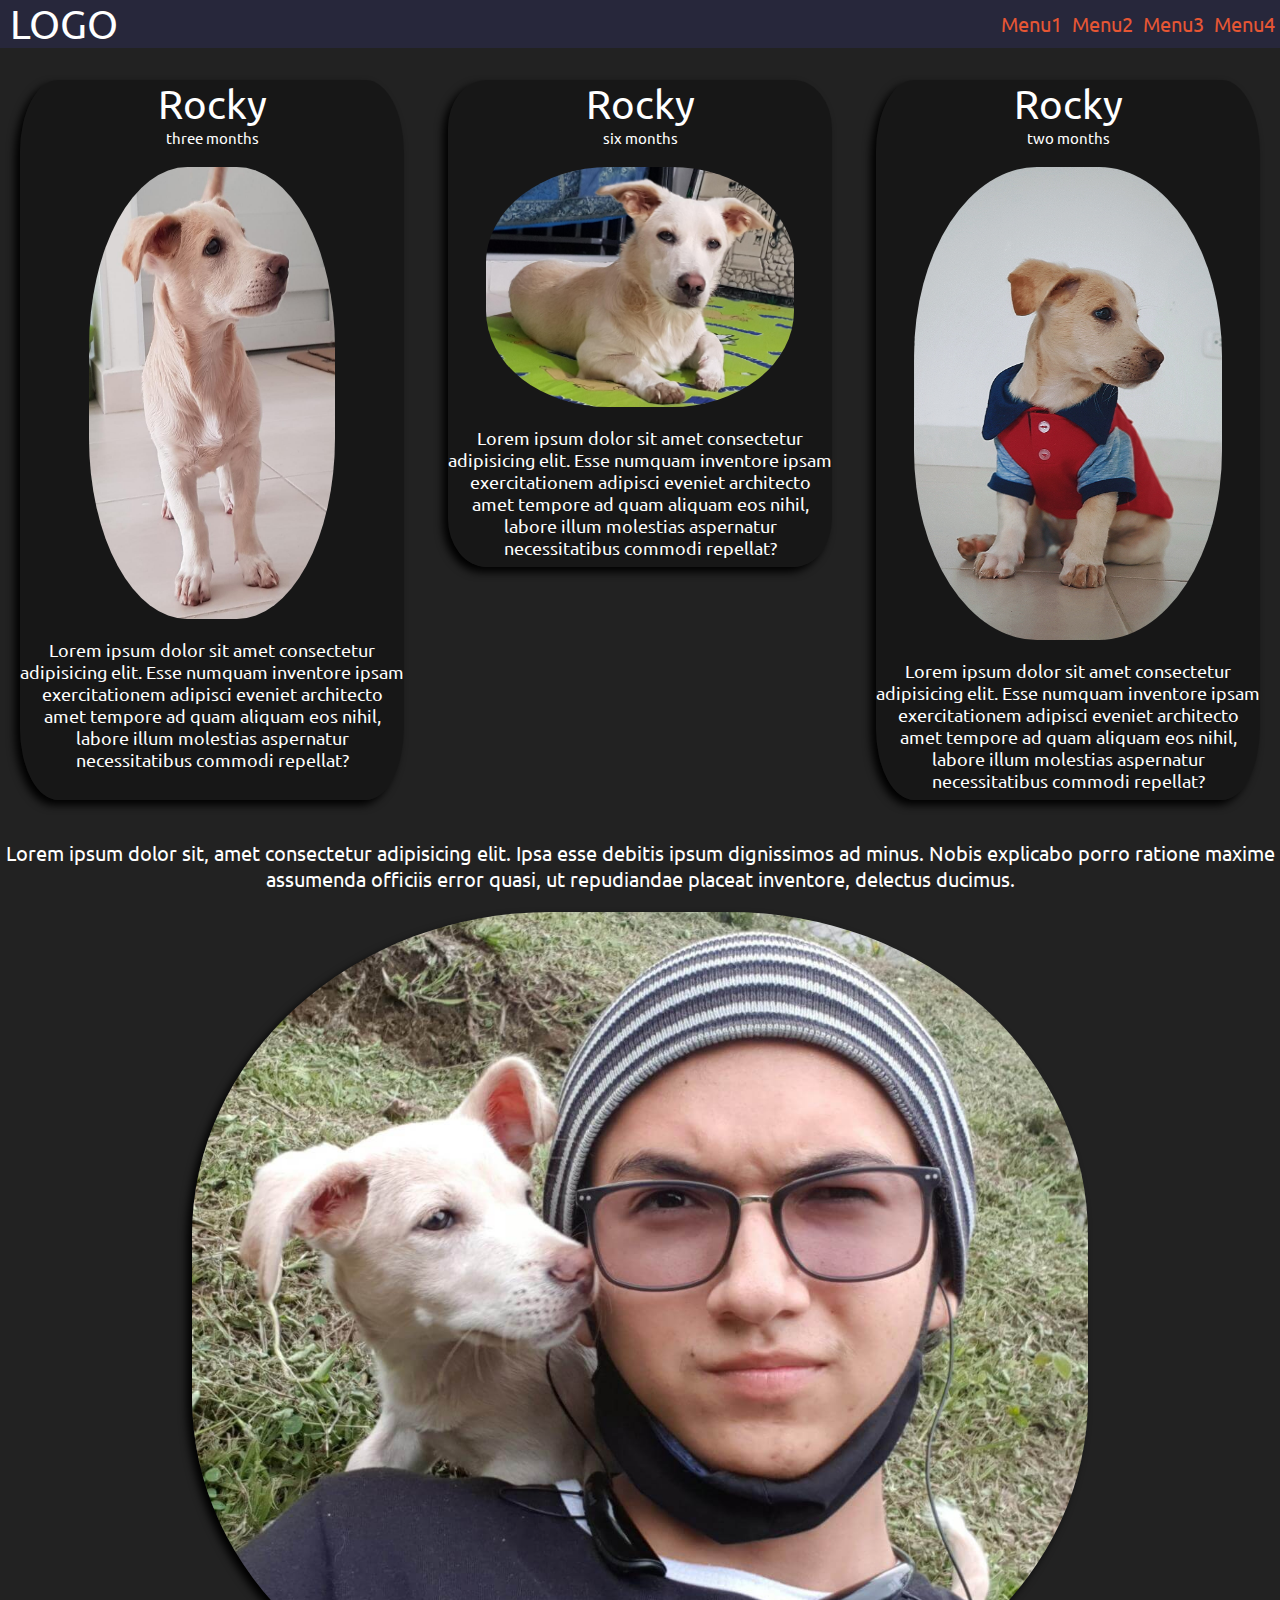
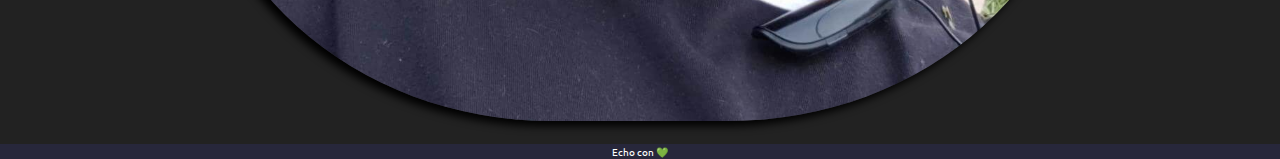
<file: Rocky/index.html>
<!DOCTYPE html>
<html lang="en">
<head>
  <meta charset="UTF-8">
  <meta name="viewport" content="width=device-width, initial-scale=1.0">
  <title>Rocky</title>
  <link rel="preconnect" href="https://fonts.gstatic.com">
  <link href="https://fonts.googleapis.com/css2?family=Ubuntu&display=swap" rel="stylesheet">
  <link rel="stylesheet" href="./style.css">
  <link rel="stylesheet" href="./tablet.css" media="screen and (min-width: 600px)">
  <link rel="stylesheet" href="./desktop.css" media="screen and (min-width: 800px)">
</head>
<body>
  <header>
    <div class="header-logo">
      <p>LOGO</p>
    </div>
    <nav class="header-nav">
      <ul>
          <li class="header-nav_item"><a href="#">Menu1</a></li>
          <li class="header-nav_item"><a href="#">Menu2</a></li>
          <li class="header-nav_item"><a href="#">Menu3</a></li>
          <li class="header-nav_item"><a href="#">Menu4</a></li>
      </ul>
  </nav>
  </header>

  <main>
    <section class="section-principal">
      <div class="principal-text">
        <p>Lorem ipsum dolor sit, amet consectetur adipisicing elit. Ipsa esse debitis ipsum dignissimos ad minus. Nobis explicabo porro ratione maxime assumenda officiis error quasi, ut repudiandae placeat inventore, delectus ducimus.</p>
      </div>
      <div>
        <figure>
          <img class="image-our" src="./Images/RockyYyo.jpg" alt="Rocky-Yo">
        </figure>
      </div>
    </section>
    <section class="section-second">
      <div class="card1 card">
        <p class="cardTitulo">Rocky</p>
        <p class="cardAge">two months</p>
        <figure>
          <img class="image-rocky" src="./Images/Julio 17.jpeg" alt="two months">
        </figure>
        <p class="cardText">Lorem ipsum dolor sit amet consectetur adipisicing elit. Esse numquam inventore ipsam exercitationem adipisci eveniet architecto amet tempore ad quam aliquam eos nihil, labore illum molestias aspernatur necessitatibus commodi repellat?</p>
      </div>
      <div class="card2 card">
        <p class="cardTitulo">Rocky</p>
        <p class="cardAge">three months</p>
        <figure>
          <img class="image-rocky" src="./Images/Agosto 17.jpeg" alt="three months">
        </figure>
        <p class="cardText">Lorem ipsum dolor sit amet consectetur adipisicing elit. Esse numquam inventore ipsam exercitationem adipisci eveniet architecto amet tempore ad quam aliquam eos nihil, labore illum molestias aspernatur necessitatibus commodi repellat?</p>
      </div>
      <div class="card3 card">
        <p class="cardTitulo">Rocky</p>
        <p class="cardAge">six months</p>
        <figure>
          <img class="image-rocky" src="./Images/Noviembre 26.jpeg" alt="six months">
        </figure>
        <p class="cardText">Lorem ipsum dolor sit amet consectetur adipisicing elit. Esse numquam inventore ipsam exercitationem adipisci eveniet architecto amet tempore ad quam aliquam eos nihil, labore illum molestias aspernatur necessitatibus commodi repellat?</p>
      </div>
    </section>
  </main>

  <footer>
    <p>Echo con 💚</p>
  </footer>
</body>
</html>
</file>
<file: Rocky/style.css>
:root{
  --primary-color: #27273b;
  --secundary-color: #E65634;
  --terceary-color: #222222;
}
*{
  box-sizing: border-box;
  padding: 0;
  margin: 0;
}
html{
  font-size: 62.5%;
  font-family: -apple-system, BlinkMacSystemFont, 'Segoe UI', Roboto, Oxygen, Ubuntu, Cantarell, 'Open Sans', 'Helvetica Neue', sans-serif;
}
/*Empieza el header*/
header{
  background-color: var(--primary-color);
  width: 100%;
  display: flex;
  flex-direction: row;
  justify-content: space-between; 
  align-items: center;
  flex-wrap: wrap;
  position: fixed;
}
.header-logo{
  font-size: 4rem;
  color: #ffffff;
  margin: 0 1rem;
}
.header-nav ul{
  list-style: none;
  display: flex;
  flex-direction: row;
  flex-wrap: wrap;
}
.header-nav ul li{
  margin: 0 0.5rem;
}
.header-nav ul li a{
  font-size: 2.0rem;
  text-decoration: none;
  color: var(--secundary-color);
}

/*Empieza el main*/
main{
  background-color: var(--terceary-color);
}
.section-principal{
  display: flex;
  flex-direction: column;
  align-items: center;
  padding-top: 5vh;
}
.principal-text{
  margin: 4rem 0 2rem;
  font-size: 2rem;
  text-align: center;
  color: #ffffff;
}
.image-our{
  margin-bottom: 2rem;
  width: 70vw;
  border-radius: 40%;
	-webkit-box-shadow: -5px 5px 8px 0px black;
  -moz-box-shadow: -5px 5px 8px 0px black;
  box-shadow: -5px 5px 8px 0px black;
}

.card{
  display: flex;
  flex-direction: column;
  align-items: center;
  background-color: rgba(0, 0, 0, 0.3);
  margin: 5rem;
  border-radius: 10%;
	-webkit-box-shadow: -5px 5px 8px 0px black;
  -moz-box-shadow: -5px 5px 8px 0px black;
  box-shadow: -5px 5px 8px 0px black;
}
.cardTitulo{
  font-size: 4rem;
  color: #ffffff;
}
.cardAge{
  font-size: 1.5rem;
  color: #ffffff;
}
.image-rocky{
  margin: 2rem 0;
  width: 48vw;
  border-radius: 40%;
}
.cardText{
  color: #ffffff;
  font-size: 2rem;
  text-align: center;
  padding-bottom: 0.8rem;
}
.section-second{
  display: flex;
  flex-direction: column;
}

/*Empieza el footer*/
footer{
  background-color: var(--primary-color);
  width: 100%;
  text-align: center;
  color: #ffffff;
}
</file>
<file: Rocky/tablet.css>
.section-second{
  display: flex;
  flex-direction: row;
  flex-wrap: wrap;
  justify-content: center;
  justify-content: space-between;
}
.card{
  margin: 0;
  width: 45%;
}
.cardText{
  font-size: 1.8rem;
}
.card1{
  margin-left: 2rem;
}
.card2{
  margin-right: 2rem;
}
.card3{
  margin: 2rem;
  margin-left: 2rem;
}
.card figure{
  display: flex;
  flex-direction: row;
  justify-content: center;
}
.image-rocky{
  width: 80%;
}
footer{
}
</file>
<file: Rocky/desktop.css>
main{
  display: flex;
  flex-direction: column;
}
.section-second{
  order: -1;
  display: flex;
  flex-direction: row;
}
.card{
  width: 30%;
  margin: 0;
  padding: 0;
  margin-top: 8rem;
}
.card1{
  order: 3;
  margin-right: 2rem;
}
.card2{
  margin-left: 2rem;
}
.card3{
  height: 0%;
}
.section-principal{
  padding: 0;
}
</file>
